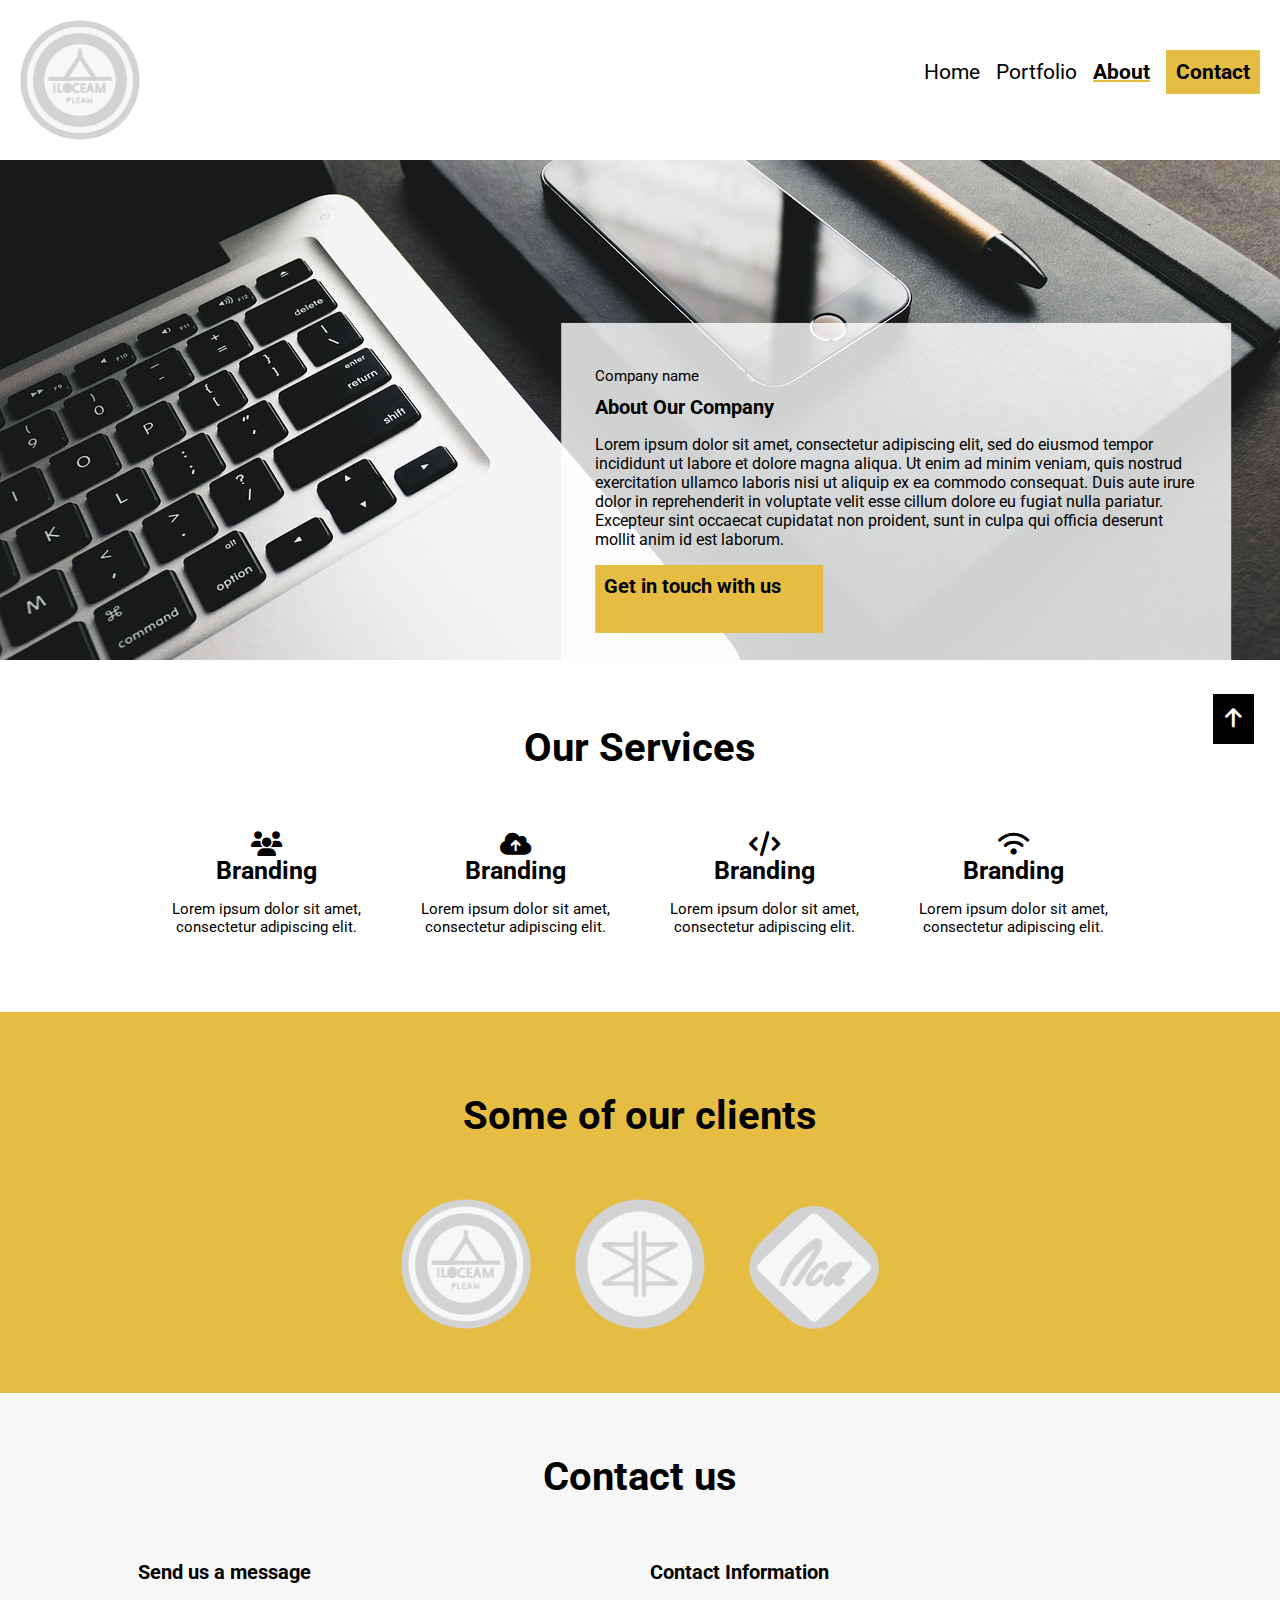
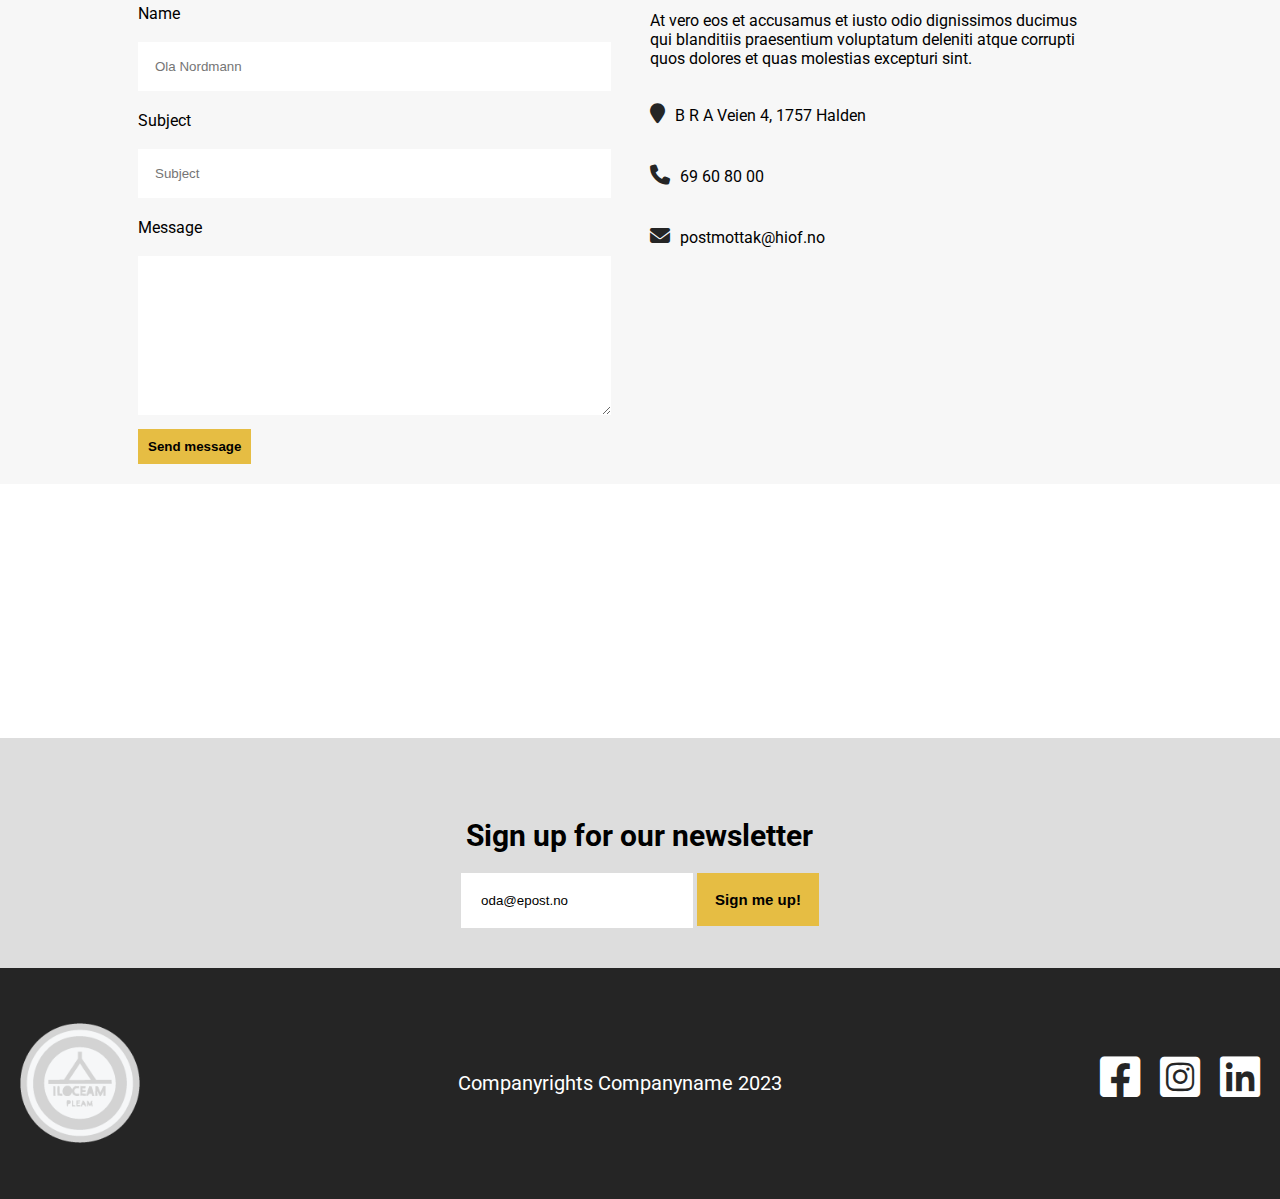
<file: about.html>
<!DOCTYPE html>
<html lang="en">
    <head>
        <meta charset="UTF-8">
        <meta name="viewport" content="width=device-width, initial-scale=1.0">
        <title>Lurer du på noe? Kontakt oss!</title>
        <!--Kode til metadata har jeg brukt min egen oblig4 som referanse for å huske hva vi har gått igjennom i forelesning-->
        <meta name="description" content="About-siden av min eksamensbesvarelse">
        <meta name="keywords" content="HTML, CSS, JavaScript"> <!--Denne linjen har jeg brukt GitHub CoPilot til, har med Javascript da jeg har brukt det for å få til "Scroll-to-top" funksjon-->
        <meta name="author" content="Oda Emilie V. Jakobsen">
        <link href="css/icons/css/fontawesome.css" rel="stylesheet">
        <link href="css/icons/css/brands.css" rel="stylesheet">
        <link href="css/icons/css/solid.css" rel="stylesheet">
        <link rel="stylesheet" href="css/style.css" type="text/css">
        <link rel="preconnect" href="https://fonts.gstatic.com" crossorigin>
        <link href="https://fonts.googleapis.com/css2?family=Roboto:wght@100;400;500&display=swap" rel="stylesheet">
                <!--Følgende kode er Opengraph metadata. I og med at jeg ikke har 
        publisert nettstedet, velger jeg å sette en # der URL-en til nettstedet skulle vært-->
        <meta property="ogtitle" content="Velkommen til min eksamensbesvarelse!">
        <meta property="og:description" content="Ønsker du å komme i kontakt med oss?">
        <meta property="og:image" content="https://placehold.co/600x400/EEE/31343C">
        <meta property="og:url" content="#">
        <meta property="og:type" content="'website', 'pictures', 'work'">
        <!--For å legge til favicon har jeg brukt https://www.w3schools.com/html/html_favicon.asp-->
        <link rel="icon" href="bilder/logo1.png" type="image/x-icon">
    </head>


    <body>
        <div id="grid-container">
            <header>
                <nav aria-label="Main navigation">
                    <span>
                        <a href="index.html" class="logo" title="Home">
                        <img src="bilder/logo1.png" alt="Company-logo"></a> <!--Innhold da dette bildet har en funksjon-->
                    </span>
                    <ul>
                        <li><a href="index.html" title="Home">Home</a></li>
                        <li><a href="products.html" title="Portfolio">Portfolio</a></li>
                        <li><a href="about.html" class="active" title="About">About</a></li>
                        <!--Koden for å linke til seksjon på annet HTML-dokument brukte jeg GitHub Copilot for å finne ut av-->
                        <li><a href="about.html#contact-skjema" class="contact-link" title="Contact">Contact</a></li>
                    </ul>
                </nav>
            </header>

        <main>
            <section> <!--Kilde til bildet: https://pixabay.com/no/photos/penn-notisbok-notisblokk-dagbok-4337524/-->
                    <img src="bilder/computer.jpg" alt="Bilde av laptop, mobil, headset og kaffekopp" id="bilde-about" title="Laptop, mobil, headset og kaffekopp"> <!--Pynt-->
                    <div id="overlay-box-about">
                        <h1 id="overlay-overskrift">Company name</h1>
                        <p id="overlay-about">About Our Company</p>
                        <p>Lorem ipsum dolor sit amet, consectetur adipiscing elit, 
                            sed do eiusmod tempor incididunt ut labore et dolore magna aliqua. 
                            Ut enim ad minim veniam, quis nostrud exercitation ullamco laboris nisi ut aliquip ex ea commodo 
                            consequat. Duis aute irure dolor in reprehenderit in voluptate velit esse cillum dolore eu fugiat nulla pariatur. 
                            Excepteur sint occaecat cupidatat non proident, sunt in culpa qui officia deserunt mollit anim id est laborum.
                        </p>
                    <a href="about.html#contact-skjema" id="contact-button">Get in touch with us</a>
                    </div>
            </section>

            <section class="index3">
                <article>
                    <h3>Our Services</h3>
                    <ul>
                    <li><a href="#"><i class="fa-solid fa-users" style="color: #000000;"></i>Branding</a>
                    <p>Lorem ipsum dolor sit amet, <br>consectetur adipiscing elit.</p></li>
                   <li><a href="#"><i class="fa-solid fa-cloud-arrow-up" style="color: #000000;"></i>Branding</a>
                    <p>Lorem ipsum dolor sit amet, <br>consectetur adipiscing elit.</p></li>
                    <li><a href="#"><i class="fa-solid fa-code" style="color: #000000;"></i>Branding</a>
                    <p>Lorem ipsum dolor sit amet, <br>consectetur adipiscing elit.</p></li>
                    <li><a href="#"><i class="fa-solid fa-wifi" style="color: #000000;"></i>Branding</a>
                    <p>Lorem ipsum dolor sit amet, <br>consectetur adipiscing elit.</p></li>
                </ul>
                </article>
            </section>

            <section id="clients">
                <article>
                    <h3>Some of our clients</h3>
                    <img src="bilder/logo1.png" alt="Logoikon 1" title="Client 1">
                    <img src="bilder/logo2.png" alt="Logoikon 2" title="Client 2">
                    <img src="bilder/logo3.png" alt="Logoikon 3" title="Client 3">
                </article>
            </section>
            <!--Følgende kode har jeg brukt GitHub CoPilot for å finne ut av-->
            <section id="contact-skjema">
                <h3>Contact us</h3>
                <div class="grid-container">
                <article id="skjema">
                <p>Send us a message</p>
                <form action="/submit_form" method="post">
                    <label for="name">Name</label><br>
                    <input type="text" id="subject" name="name" placeholder="Ola Nordmann"><br>
                    <label for="subject">Subject</label><br>
                    <input type="text" id="name" name="name" placeholder="Subject"><br>
                    <label for="message">Message</label><br>
                    <textarea id="message" name="message"></textarea><br>
                    <input type="submit" value="Send message" class="hover-black">
                </form>
                </article>

                <article id="contact-information">
                <h4>Contact Information</h4>
                <p>At vero eos et accusamus et iusto odio dignissimos ducimus <br>qui blanditiis praesentium 
                    voluptatum deleniti atque corrupti <br>quos dolores et quas molestias 
                    excepturi sint.</p>
                    <ul>
                        <li><i class="fa-solid fa-location-pin icon" style="color: #252525;"></i>B R A Veien 4, 1757 Halden</li>
                        <li><i class="fa-solid fa-phone icon" style="color: #252525;"></i>69 60 80 00</li>
                        <li><i class="fa-solid fa-envelope icon" style="color: #252525;"></i>postmottak@hiof.no</li>
                    </ul>
                    </article>
                </div>
            </section>

            <section> <!--Kode for å få frem kart er hentet fra: https://wcmshelp.ucsc.edu/advanced/embedding-google/google-maps.html-->
                <iframe src="https://www.google.com/maps/embed?pb=!1m18!1m12!1m3!1d2047.1884410541143!2d11.350233741435268!3d59.12924747462404!2m3!1f0!2f0!3f0!3m2!1i1024!2i768!4f13.1!3m3!1m2!1s0x464412f0d344246f%3A0x4e47f19c99b253b1!2zSMO4Z3Nrb2xlbiBpIMOYc3Rmb2xk!5e0!3m2!1sno!2sno!4v1700434352355!5m2!1sno!2sno" height="250" style="border:0;" allowfullscreen="" loading="lazy" referrerpolicy="no-referrer-when-downgrade" class="full-width-iframe"></iframe>
            </section>
        </main>


        
        <footer>
            <nav aria-label="Footer navigation">
                <!--Scroll to top funksjon er hentet fra https://www.w3schools.com/howto/howto_js_scroll_to_top.asp-->
                <button onClick="topFunction()" id="top" title="Go to top"><i class="fa-solid fa-arrow-up" style="color: #ffffff;"></i></button>
                    <article class="newsletter">
                        <h4>Sign up for our newsletter</h4>
                        <form>
                            <input type="email" placeholder="oda@epost.no" required>
                            <button type="submit" class="hover-black">Sign me up!</button>
                        </form>
                    </article>


                
                    <div class="footer-flex">
                    <span>
                         <a href="index.html" class="logo">
                            <img src="bilder/logo1.png" alt="Et logoikon"></a> <!--Innhold da dette bildet har en funksjon-->
                    </span>
                        <p>Companyrights Companyname 2023</p>
                    <ul>
                        <li><a href="https://www.facebook.com"><i class="fa-brands fa-square-facebook" style="color: #ffffff;"></i></a></li>
                        <li><a href="https://www.instagram.com"><i class="fa-brands fa-square-instagram" style="color: #ffffff;"></i></a></li>
                        <li><a href="https://www.LinkedIn.com"><i class="fa-brands fa-linkedin" style="color: #ffffff;"></i></a></li>
                    </ul>
                </div>
            </nav>
        </footer>
        </div>
        <!--Scroll to top funksjon er hentet fra https://www.w3schools.com/howto/howto_js_scroll_to_top.asp-->
        <script>
            function topFunction(){
                document.documentElement.scrollTop=0;
                }
        </script>     
    </body>


</html>
</file>
<file: css/style.css>
html{
    background-color: #fff;
}


body{
    font-family: Roboto, sans-serif;
    margin: 0;
}


#grid-container{
display: grid;
grid-template-areas: "header"
                    "main"
                    "footer";
grid-template-rows: auto 1fr auto;

}

header{
    grid-area: header;
}

main{
    display: grid;
    grid-template-rows: auto auto auto auto;
    grid-area: main;
}

footer{
    grid-area: footer;
    background-color:#252525;
}


.video{
    display:block;
}


/*Kode for å endre style på button er hentet fra tidligere arbeid, ref. oblig 3*/
.button1{
    display: inline-block;
    background-color: #e6bd43;
    border: none;
    padding: 20px;
    font-size: 20px;
    font-weight: bold;
    text-decoration: none;
    color: black;
    margin: 30px auto;
    width: 210px;
    height: 50px;
    max-width: 100%;
    text-decoration: none;
    color: black;
    display: inline-block;
}


header nav ul{
    gap: 1rem;
    list-style: none;
    display: block;
    text-align: center;
    padding-left: 0px;
}


nav span img{
    width: 80px;
    margin: auto;
    display: block;
    margin-top: 20px;
}

nav ul li{
    padding-bottom: 10px;
}

ul li a{
    text-decoration: none;
    color: black;
}

nav ul li .contact-link{
    background-color: #e6bd43;
    border: none;
    padding: 10px;
    font-weight: bold;
    text-decoration: none;
    color: black;
    display: inline-block;

}

/*a.active koden er hentet fra https://www.w3schools.com/css/css_link.asp*/
ul li a.active{
    text-decoration: underline;
    text-decoration-color:#e6bd43;
    font-weight: bold;
    text-decoration-thickness: 2px;

}

.bilde-index{
    width: 100%;
    height: 520px;
    object-fit: cover;
    opacity: 0.5;
}

.overlay-text{
    position: absolute;
    top: 0;
    left: 0;
    color: #000;
    width: 100%;
    height: auto;
    object-fit: cover;
    text-align: center;
}

.overlay-text h1{
    font-size: 40px;
}

.overlay-text p{
    font-size: 15px;
    padding-left: 35px;
    padding-right: 35px;
}
.header-index {
    position: relative;
}


.index1 p{
    text-align: center;
    padding-left: 35px;
    padding-right: 35px;
    margin-bottom: 100px;
}


.index1 h2{
    font-size: 30px;
    text-align: center;
    margin-top: 100px;
}


.index2{
    background-color:#e6bd43;
    padding: 40px;
}

.index2 img{
    width: 100%;
}


.index2 h2{
    font-size: 30px;
}


.index2 a{
    padding: 20px 20px;
    border: 3px solid #000;
    text-decoration: none;
    color: #000;
    display: inline-block;
    font-weight: bold;
}



.index3{
    display:flex;
    font-weight: bold;
    
}

.index3 a{
        display: flex;
        flex-direction: column;
        align-items: center;
        text-align: center;
        text-decoration: none;
        color: #000;
        font-size: 25px;
}


.index3 h3{
    text-align: center;
    margin-top: 60px;
    margin-bottom: 60px;
    font-size: 35px;
}

.index3 p{
    font-size: 15px;
    text-align: center;
    font-weight: normal;
    margin-left: 30px;
    margin-right: 30px;
    margin-bottom: 60px;
}

.index3 ul{
    justify-content: center;
}

.newsletter{
    background-color: #dddddd;
    padding: 40px;
    text-align: center;
}

/*Følgende kode har jeg brukt Github CoPilot for å komme frem til*/
input[type="email"]{
    width: 50%;
    border-style: none;
    padding: 10px;
    color: #000;
}

input[type="email"]::placeholder{
    color: #000;
}

button[type="submit"] {
    padding: 10px;
    border-style: none;
    background-color:#e6bd43;
}
/*-------------------*/

.logoseksjon{
    background-color:#252525;
    padding: 40px;
    display:flex;
    justify-content: center;
    align-items: center;
    flex-direction: column;
    padding-bottom: 0px;

}

.logoseksjon img{
    width: 80px;
}

/*Scroll-to-top funksjon er hentet fra www.w3schools.com, kilde er i HTML-kode og dokumentasjon*/
#top{
    position: fixed;
    bottom: 156px;
    right: 26px;
    z-index: auto;
    border: none;
    outline: none;
    background-color: #000;
    color: white;
    padding: 12px;
    font-size: 22px;
}

footer p{
    text-align: center;
    font-size: 15px;
    color: #FFF;
}


footer nav ul{
    list-style: none;
    font-size: 30px;
    margin: 0px;
    justify-content: space-around;
    display: flex;
    padding-left: 0px;
}




/*portfolio-siden*/

#bilde-port{
    width: 100%;
    height: 400px;
    object-fit: cover;
    opacity: 0.5;
}


#overlay-text-port h1{
    font-size: 40px;
    margin-top: 160px;
}

.port-buttons{
    padding: 10px;
    border: 2px solid #000;
    text-decoration: none;
    color: #000;
    margin: 8px;
    font-weight: bold;
    display:inline-block;
}

section ul{
    display:flex;
    flex-wrap: wrap;
    list-style:none;
    padding: 0px;
}

#port1 h2{
    text-align: center;
    margin-top: 60px;
    margin-bottom: 60px;
    font-size: 25px;
}

.portfolio-seksjon{
    padding: 32px;
}
.underline{
    border-bottom: 3px solid #e6bd43;
    padding-bottom: 10px;
    margin: 35px;
    font-size: 30px
}

section h3{
        font-size: 35px;
}

.portfolio-seksjon img{
    width: 100%;
}



/*About-siden*/

#bilde-about{
    width: 100%;
    height: 824px;
    object-fit: cover;
    position: relative;
}

#overlay-box{
    background-color: rgba(255, 255, 255, 0.8);
    color:#000;
    padding: 34px;
    width: 47%;
    position: absolute;
    top: 80%;
    left: 50%;
    transform: translate(-50%, -50%);
    display: flex;
    flex-direction: column;
    justify-content: center;

}

#overlay-overskrift{
    font-size: 15px;
    font-weight: normal;
    text-align: left;
}

#overlay-about{
    font-size: 20px;
    font-weight: bold;
    margin-bottom: 0px;
    margin-top: 0px;
}


#contact-button{
    background-color: #e6bd43;
    padding: 9px;
    font-size: 20px;
    font-weight: bold;
    text-decoration: none;
    color: black;
    width: 210px;
    height: 50px;
    max-width: 100%;
}

#clients{
    background-color:#e6bd43;
    text-align: center;
}


#clients img{
    margin: 20px;
    width: 130px;
}


#skjema h3{
    text-align: center;
}

#skjema p{
    font-size: 20px;
    font-weight: bold;
}
form label {
    display: block;
    margin-top: 20px;
}

form input[type="text"], form textarea {
    width: 90%;
    border-style: none;
    padding: 17px;
    color: #000;
}

form input[type="submit"] {
    padding: 10px;
    border-style: none;
    background-color:#e6bd43;
    font-weight: bold;
    margin-top: 10px;
}

form textarea{
    height: 125px;
}

#contact-information h4{
    font-size: 20px;
    margin-top: 60px;
}
#contact-information h3{
    margin-bottom: 13px;
    margin-top: 0px;
}

#contact-information ul{
    flex-direction: column;
}

#contac-information ul li{
    margin-bottom: 10px;
}

.video{
    display: none;
}

.full-width-iframe{
    width: 100%;
}

#contact-information ul li{
    margin-top: 20px;
} 

.icon{
    margin-right: 10px;
    font-size: 20px;
}

#overlay-box-about{
    background-color: rgba(255, 255, 255, 0.8);
    color:#000;
    padding: 34px;
    width: 47%;
    position: absolute;
    top: 78%;
    left: 50%;
    transform: translate(-50%, -50%);
    display: flex;
    flex-direction: column;
    justify-content: center;

}

#contact-skjema{
    background-color: #f7f7f7;
    padding: 20px;
}

#contact-skjema h3{
    text-align: center;
}


@media screen and (min-width: 600px) {

    /*Grid for desktop, 3 kolonner, har sett på oblig3-oppgaven min for å huske hvordan det skal skrives*/
#grid-container{
    grid-template-columns: 1fr 1fr 1fr;
    grid-template-areas: "header header header"
                            "main main main"
                            "footer footer footer";
    }


.video{
    display: block;
    width: 100%;
    height: 415px;
    object-fit: cover;
    opacity: 0.5;
    position: relative;
}


.overlay-text{
    position: absolute;
    top: 50%;
    left: 50%;
    transform: translate(-50%, -50%);
}


.bilde-index{
    display: none;
}

/*Hover-effekt kode har jeg funnet på https://www.w3schools.com/css/css3_buttons.asp*/
.hover-black:hover{
    background-color: #252525;
    color: #e6bd43;
}

.hover-yellow:hover{
    background-color:#e6bd43;
    color:#252525;
}

header nav ul{
    display: flex;
    padding-left: 30px;
    align-items: baseline;
    float: right;
    margin-top: 50px;
    margin-right: 20px;
    font-size: 21px;
}

nav span img{
    float: left;
    margin-bottom: 20px;
    margin-left: 20px;
    width: 120px;
    
}


.contact-link:hover{
    background-color: #252525;
    color: #e6bd43;
    
}


.index2{
    display: flex;
}

.index2 h2{
    margin-top: 100px;
    font-size: 40px;
}


.index2 img{
    width: auto;
    margin: 49px;
    display:flex;
    margin-left: 80px;
}

.portfolio-seksjon{
    display: flex;
    padding: 32px;
    flex-wrap: wrap;
}

.index3{
    flex-direction: row;
    justify-content: center;
}


img .portfolio-seksjon{
    width: 692px;
}
/*Følgende kode er hentet fra https://developer.mozilla.org/en-US/docs/Web/CSS/flex-grow (Gjelder 
flex-grow-delen)
For å få artikkelkortene til å øke i størrelse når jeg hovrer over har jeg brukt: 
https://nestedsoftware.com/2019/11/05/card-with-expand-on-hover-effect-2ccm.200941.html*/ 
.portfolio-seksjon article{
    flex-grow: 1;
    margin: 10px;
    max-width: 692px;
    transition: transform 0.90s ease-in-out;
}

.portfolio-seksjon article:hover{
    transform: scale(1.05);
}
.index3 article ul{
    display: flex;
    flex-direction: row;

}

.footer-flex{
    display: flex;
    justify-content: space-between;
    align-items: center;
    height: 231px;
}

footer nav ul li{
    margin-right: 20px;
}

footer p{
    font-size: 20px;
}

footer nav ul{
    font-size: 46px;
}

/*Følgende kode har jeg brukt Github CoPilot for å komme frem til*/
input[type="email"]{
    width: 16%;
    border-style: none;
    padding: 20px;
    color: #000;
}

button[type="submit"] {
    padding: 18px;
    font-weight: bold;
    font-size: 15px;

}

.newsletter h4{
    font-size: 30px;
    margin-bottom: 20px;
}

#bilde-about{
    height: 500px;
}

#overlay-box-about{
    top: 55%;
    left: 70%;
}

#contact-information h4{
    margin-top: 20px;
}


#skjema{
    padding-left: 118px;
    width: 45%;
    margin: 0px;
}

#contact-information ul li{
    margin-bottom: 20px;
}


/*Følgende kode har jeg brukt Github CoPilot for å komme frem til*/
.grid-container{
    display: grid;
    grid-template-columns: 1fr 1fr;
    gap: 20px;
}

#skjema, #contact-information{
    width: 80%;
}
/*-------------------*/

#contact-skjema h3{
    font-size: 40px;
}

#design-bilde{
    width: 665px;
}

#contact-button:hover{
    background-color:#252525;
    color:#e6bd43;
}

#clients{
    padding: 40px;
}

#clients h3{
    font-size: 40px;
}

.index3 h3{
    font-size: 40px;
}

.underline{
    font-size: 40px;
}
body{
    max-width: 1600px;
}

.index1 h2{
    font-size: 40px;
}



.overlay-text h1{
    font-size: 60px;
}
}
</file>
<file: css/icons/css/brands.css>
/*!
 * Font Awesome Free 6.4.2 by @fontawesome - https://fontawesome.com
 * License - https://fontawesome.com/license/free (Icons: CC BY 4.0, Fonts: SIL OFL 1.1, Code: MIT License)
 * Copyright 2023 Fonticons, Inc.
 */
:root, :host {
  --fa-style-family-brands: 'Font Awesome 6 Brands';
  --fa-font-brands: normal 400 1em/1 'Font Awesome 6 Brands'; }

@font-face {
  font-family: 'Font Awesome 6 Brands';
  font-style: normal;
  font-weight: 400;
  font-display: block;
  src: url("../webfonts/fa-brands-400.woff2") format("woff2"), url("../webfonts/fa-brands-400.ttf") format("truetype"); }

.fab,
.fa-brands {
  font-weight: 400; }

.fa-monero:before {
  content: "\f3d0"; }

.fa-hooli:before {
  content: "\f427"; }

.fa-yelp:before {
  content: "\f1e9"; }

.fa-cc-visa:before {
  content: "\f1f0"; }

.fa-lastfm:before {
  content: "\f202"; }

.fa-shopware:before {
  content: "\f5b5"; }

.fa-creative-commons-nc:before {
  content: "\f4e8"; }

.fa-aws:before {
  content: "\f375"; }

.fa-redhat:before {
  content: "\f7bc"; }

.fa-yoast:before {
  content: "\f2b1"; }

.fa-cloudflare:before {
  content: "\e07d"; }

.fa-ups:before {
  content: "\f7e0"; }

.fa-wpexplorer:before {
  content: "\f2de"; }

.fa-dyalog:before {
  content: "\f399"; }

.fa-bity:before {
  content: "\f37a"; }

.fa-stackpath:before {
  content: "\f842"; }

.fa-buysellads:before {
  content: "\f20d"; }

.fa-first-order:before {
  content: "\f2b0"; }

.fa-modx:before {
  content: "\f285"; }

.fa-guilded:before {
  content: "\e07e"; }

.fa-vnv:before {
  content: "\f40b"; }

.fa-square-js:before {
  content: "\f3b9"; }

.fa-js-square:before {
  content: "\f3b9"; }

.fa-microsoft:before {
  content: "\f3ca"; }

.fa-qq:before {
  content: "\f1d6"; }

.fa-orcid:before {
  content: "\f8d2"; }

.fa-java:before {
  content: "\f4e4"; }

.fa-invision:before {
  content: "\f7b0"; }

.fa-creative-commons-pd-alt:before {
  content: "\f4ed"; }

.fa-centercode:before {
  content: "\f380"; }

.fa-glide-g:before {
  content: "\f2a6"; }

.fa-drupal:before {
  content: "\f1a9"; }

.fa-hire-a-helper:before {
  content: "\f3b0"; }

.fa-creative-commons-by:before {
  content: "\f4e7"; }

.fa-unity:before {
  content: "\e049"; }

.fa-whmcs:before {
  content: "\f40d"; }

.fa-rocketchat:before {
  content: "\f3e8"; }

.fa-vk:before {
  content: "\f189"; }

.fa-untappd:before {
  content: "\f405"; }

.fa-mailchimp:before {
  content: "\f59e"; }

.fa-css3-alt:before {
  content: "\f38b"; }

.fa-square-reddit:before {
  content: "\f1a2"; }

.fa-reddit-square:before {
  content: "\f1a2"; }

.fa-vimeo-v:before {
  content: "\f27d"; }

.fa-contao:before {
  content: "\f26d"; }

.fa-square-font-awesome:before {
  content: "\e5ad"; }

.fa-deskpro:before {
  content: "\f38f"; }

.fa-sistrix:before {
  content: "\f3ee"; }

.fa-square-instagram:before {
  content: "\e055"; }

.fa-instagram-square:before {
  content: "\e055"; }

.fa-battle-net:before {
  content: "\f835"; }

.fa-the-red-yeti:before {
  content: "\f69d"; }

.fa-square-hacker-news:before {
  content: "\f3af"; }

.fa-hacker-news-square:before {
  content: "\f3af"; }

.fa-edge:before {
  content: "\f282"; }

.fa-threads:before {
  content: "\e618"; }

.fa-napster:before {
  content: "\f3d2"; }

.fa-square-snapchat:before {
  content: "\f2ad"; }

.fa-snapchat-square:before {
  content: "\f2ad"; }

.fa-google-plus-g:before {
  content: "\f0d5"; }

.fa-artstation:before {
  content: "\f77a"; }

.fa-markdown:before {
  content: "\f60f"; }

.fa-sourcetree:before {
  content: "\f7d3"; }

.fa-google-plus:before {
  content: "\f2b3"; }

.fa-diaspora:before {
  content: "\f791"; }

.fa-foursquare:before {
  content: "\f180"; }

.fa-stack-overflow:before {
  content: "\f16c"; }

.fa-github-alt:before {
  content: "\f113"; }

.fa-phoenix-squadron:before {
  content: "\f511"; }

.fa-pagelines:before {
  content: "\f18c"; }

.fa-algolia:before {
  content: "\f36c"; }

.fa-red-river:before {
  content: "\f3e3"; }

.fa-creative-commons-sa:before {
  content: "\f4ef"; }

.fa-safari:before {
  content: "\f267"; }

.fa-google:before {
  content: "\f1a0"; }

.fa-square-font-awesome-stroke:before {
  content: "\f35c"; }

.fa-font-awesome-alt:before {
  content: "\f35c"; }

.fa-atlassian:before {
  content: "\f77b"; }

.fa-linkedin-in:before {
  content: "\f0e1"; }

.fa-digital-ocean:before {
  content: "\f391"; }

.fa-nimblr:before {
  content: "\f5a8"; }

.fa-chromecast:before {
  content: "\f838"; }

.fa-evernote:before {
  content: "\f839"; }

.fa-hacker-news:before {
  content: "\f1d4"; }

.fa-creative-commons-sampling:before {
  content: "\f4f0"; }

.fa-adversal:before {
  content: "\f36a"; }

.fa-creative-commons:before {
  content: "\f25e"; }

.fa-watchman-monitoring:before {
  content: "\e087"; }

.fa-fonticons:before {
  content: "\f280"; }

.fa-weixin:before {
  content: "\f1d7"; }

.fa-shirtsinbulk:before {
  content: "\f214"; }

.fa-codepen:before {
  content: "\f1cb"; }

.fa-git-alt:before {
  content: "\f841"; }

.fa-lyft:before {
  content: "\f3c3"; }

.fa-rev:before {
  content: "\f5b2"; }

.fa-windows:before {
  content: "\f17a"; }

.fa-wizards-of-the-coast:before {
  content: "\f730"; }

.fa-square-viadeo:before {
  content: "\f2aa"; }

.fa-viadeo-square:before {
  content: "\f2aa"; }

.fa-meetup:before {
  content: "\f2e0"; }

.fa-centos:before {
  content: "\f789"; }

.fa-adn:before {
  content: "\f170"; }

.fa-cloudsmith:before {
  content: "\f384"; }

.fa-pied-piper-alt:before {
  content: "\f1a8"; }

.fa-square-dribbble:before {
  content: "\f397"; }

.fa-dribbble-square:before {
  content: "\f397"; }

.fa-codiepie:before {
  content: "\f284"; }

.fa-node:before {
  content: "\f419"; }

.fa-mix:before {
  content: "\f3cb"; }

.fa-steam:before {
  content: "\f1b6"; }

.fa-cc-apple-pay:before {
  content: "\f416"; }

.fa-scribd:before {
  content: "\f28a"; }

.fa-debian:before {
  content: "\e60b"; }

.fa-openid:before {
  content: "\f19b"; }

.fa-instalod:before {
  content: "\e081"; }

.fa-expeditedssl:before {
  content: "\f23e"; }

.fa-sellcast:before {
  content: "\f2da"; }

.fa-square-twitter:before {
  content: "\f081"; }

.fa-twitter-square:before {
  content: "\f081"; }

.fa-r-project:before {
  content: "\f4f7"; }

.fa-delicious:before {
  content: "\f1a5"; }

.fa-freebsd:before {
  content: "\f3a4"; }

.fa-vuejs:before {
  content: "\f41f"; }

.fa-accusoft:before {
  content: "\f369"; }

.fa-ioxhost:before {
  content: "\f208"; }

.fa-fonticons-fi:before {
  content: "\f3a2"; }

.fa-app-store:before {
  content: "\f36f"; }

.fa-cc-mastercard:before {
  content: "\f1f1"; }

.fa-itunes-note:before {
  content: "\f3b5"; }

.fa-golang:before {
  content: "\e40f"; }

.fa-kickstarter:before {
  content: "\f3bb"; }

.fa-grav:before {
  content: "\f2d6"; }

.fa-weibo:before {
  content: "\f18a"; }

.fa-uncharted:before {
  content: "\e084"; }

.fa-firstdraft:before {
  content: "\f3a1"; }

.fa-square-youtube:before {
  content: "\f431"; }

.fa-youtube-square:before {
  content: "\f431"; }

.fa-wikipedia-w:before {
  content: "\f266"; }

.fa-wpressr:before {
  content: "\f3e4"; }

.fa-rendact:before {
  content: "\f3e4"; }

.fa-angellist:before {
  content: "\f209"; }

.fa-galactic-republic:before {
  content: "\f50c"; }

.fa-nfc-directional:before {
  content: "\e530"; }

.fa-skype:before {
  content: "\f17e"; }

.fa-joget:before {
  content: "\f3b7"; }

.fa-fedora:before {
  content: "\f798"; }

.fa-stripe-s:before {
  content: "\f42a"; }

.fa-meta:before {
  content: "\e49b"; }

.fa-laravel:before {
  content: "\f3bd"; }

.fa-hotjar:before {
  content: "\f3b1"; }

.fa-bluetooth-b:before {
  content: "\f294"; }

.fa-sticker-mule:before {
  content: "\f3f7"; }

.fa-creative-commons-zero:before {
  content: "\f4f3"; }

.fa-hips:before {
  content: "\f452"; }

.fa-behance:before {
  content: "\f1b4"; }

.fa-reddit:before {
  content: "\f1a1"; }

.fa-discord:before {
  content: "\f392"; }

.fa-chrome:before {
  content: "\f268"; }

.fa-app-store-ios:before {
  content: "\f370"; }

.fa-cc-discover:before {
  content: "\f1f2"; }

.fa-wpbeginner:before {
  content: "\f297"; }

.fa-confluence:before {
  content: "\f78d"; }

.fa-mdb:before {
  content: "\f8ca"; }

.fa-dochub:before {
  content: "\f394"; }

.fa-accessible-icon:before {
  content: "\f368"; }

.fa-ebay:before {
  content: "\f4f4"; }

.fa-amazon:before {
  content: "\f270"; }

.fa-unsplash:before {
  content: "\e07c"; }

.fa-yarn:before {
  content: "\f7e3"; }

.fa-square-steam:before {
  content: "\f1b7"; }

.fa-steam-square:before {
  content: "\f1b7"; }

.fa-500px:before {
  content: "\f26e"; }

.fa-square-vimeo:before {
  content: "\f194"; }

.fa-vimeo-square:before {
  content: "\f194"; }

.fa-asymmetrik:before {
  content: "\f372"; }

.fa-font-awesome:before {
  content: "\f2b4"; }

.fa-font-awesome-flag:before {
  content: "\f2b4"; }

.fa-font-awesome-logo-full:before {
  content: "\f2b4"; }

.fa-gratipay:before {
  content: "\f184"; }

.fa-apple:before {
  content: "\f179"; }

.fa-hive:before {
  content: "\e07f"; }

.fa-gitkraken:before {
  content: "\f3a6"; }

.fa-keybase:before {
  content: "\f4f5"; }

.fa-apple-pay:before {
  content: "\f415"; }

.fa-padlet:before {
  content: "\e4a0"; }

.fa-amazon-pay:before {
  content: "\f42c"; }

.fa-square-github:before {
  content: "\f092"; }

.fa-github-square:before {
  content: "\f092"; }

.fa-stumbleupon:before {
  content: "\f1a4"; }

.fa-fedex:before {
  content: "\f797"; }

.fa-phoenix-framework:before {
  content: "\f3dc"; }

.fa-shopify:before {
  content: "\e057"; }

.fa-neos:before {
  content: "\f612"; }

.fa-square-threads:before {
  content: "\e619"; }

.fa-hackerrank:before {
  content: "\f5f7"; }

.fa-researchgate:before {
  content: "\f4f8"; }

.fa-swift:before {
  content: "\f8e1"; }

.fa-angular:before {
  content: "\f420"; }

.fa-speakap:before {
  content: "\f3f3"; }

.fa-angrycreative:before {
  content: "\f36e"; }

.fa-y-combinator:before {
  content: "\f23b"; }

.fa-empire:before {
  content: "\f1d1"; }

.fa-envira:before {
  content: "\f299"; }

.fa-square-gitlab:before {
  content: "\e5ae"; }

.fa-gitlab-square:before {
  content: "\e5ae"; }

.fa-studiovinari:before {
  content: "\f3f8"; }

.fa-pied-piper:before {
  content: "\f2ae"; }

.fa-wordpress:before {
  content: "\f19a"; }

.fa-product-hunt:before {
  content: "\f288"; }

.fa-firefox:before {
  content: "\f269"; }

.fa-linode:before {
  content: "\f2b8"; }

.fa-goodreads:before {
  content: "\f3a8"; }

.fa-square-odnoklassniki:before {
  content: "\f264"; }

.fa-odnoklassniki-square:before {
  content: "\f264"; }

.fa-jsfiddle:before {
  content: "\f1cc"; }

.fa-sith:before {
  content: "\f512"; }

.fa-themeisle:before {
  content: "\f2b2"; }

.fa-page4:before {
  content: "\f3d7"; }

.fa-hashnode:before {
  content: "\e499"; }

.fa-react:before {
  content: "\f41b"; }

.fa-cc-paypal:before {
  content: "\f1f4"; }

.fa-squarespace:before {
  content: "\f5be"; }

.fa-cc-stripe:before {
  content: "\f1f5"; }

.fa-creative-commons-share:before {
  content: "\f4f2"; }

.fa-bitcoin:before {
  content: "\f379"; }

.fa-keycdn:before {
  content: "\f3ba"; }

.fa-opera:before {
  content: "\f26a"; }

.fa-itch-io:before {
  content: "\f83a"; }

.fa-umbraco:before {
  content: "\f8e8"; }

.fa-galactic-senate:before {
  content: "\f50d"; }

.fa-ubuntu:before {
  content: "\f7df"; }

.fa-draft2digital:before {
  content: "\f396"; }

.fa-stripe:before {
  content: "\f429"; }

.fa-houzz:before {
  content: "\f27c"; }

.fa-gg:before {
  content: "\f260"; }

.fa-dhl:before {
  content: "\f790"; }

.fa-square-pinterest:before {
  content: "\f0d3"; }

.fa-pinterest-square:before {
  content: "\f0d3"; }

.fa-xing:before {
  content: "\f168"; }

.fa-blackberry:before {
  content: "\f37b"; }

.fa-creative-commons-pd:before {
  content: "\f4ec"; }

.fa-playstation:before {
  content: "\f3df"; }

.fa-quinscape:before {
  content: "\f459"; }

.fa-less:before {
  content: "\f41d"; }

.fa-blogger-b:before {
  content: "\f37d"; }

.fa-opencart:before {
  content: "\f23d"; }

.fa-vine:before {
  content: "\f1ca"; }

.fa-paypal:before {
  content: "\f1ed"; }

.fa-gitlab:before {
  content: "\f296"; }

.fa-typo3:before {
  content: "\f42b"; }

.fa-reddit-alien:before {
  content: "\f281"; }

.fa-yahoo:before {
  content: "\f19e"; }

.fa-dailymotion:before {
  content: "\e052"; }

.fa-affiliatetheme:before {
  content: "\f36b"; }

.fa-pied-piper-pp:before {
  content: "\f1a7"; }

.fa-bootstrap:before {
  content: "\f836"; }

.fa-odnoklassniki:before {
  content: "\f263"; }

.fa-nfc-symbol:before {
  content: "\e531"; }

.fa-ethereum:before {
  content: "\f42e"; }

.fa-speaker-deck:before {
  content: "\f83c"; }

.fa-creative-commons-nc-eu:before {
  content: "\f4e9"; }

.fa-patreon:before {
  content: "\f3d9"; }

.fa-avianex:before {
  content: "\f374"; }

.fa-ello:before {
  content: "\f5f1"; }

.fa-gofore:before {
  content: "\f3a7"; }

.fa-bimobject:before {
  content: "\f378"; }

.fa-facebook-f:before {
  content: "\f39e"; }

.fa-square-google-plus:before {
  content: "\f0d4"; }

.fa-google-plus-square:before {
  content: "\f0d4"; }

.fa-mandalorian:before {
  content: "\f50f"; }

.fa-first-order-alt:before {
  content: "\f50a"; }

.fa-osi:before {
  content: "\f41a"; }

.fa-google-wallet:before {
  content: "\f1ee"; }

.fa-d-and-d-beyond:before {
  content: "\f6ca"; }

.fa-periscope:before {
  content: "\f3da"; }

.fa-fulcrum:before {
  content: "\f50b"; }

.fa-cloudscale:before {
  content: "\f383"; }

.fa-forumbee:before {
  content: "\f211"; }

.fa-mizuni:before {
  content: "\f3cc"; }

.fa-schlix:before {
  content: "\f3ea"; }

.fa-square-xing:before {
  content: "\f169"; }

.fa-xing-square:before {
  content: "\f169"; }

.fa-bandcamp:before {
  content: "\f2d5"; }

.fa-wpforms:before {
  content: "\f298"; }

.fa-cloudversify:before {
  content: "\f385"; }

.fa-usps:before {
  content: "\f7e1"; }

.fa-megaport:before {
  content: "\f5a3"; }

.fa-magento:before {
  content: "\f3c4"; }

.fa-spotify:before {
  content: "\f1bc"; }

.fa-optin-monster:before {
  content: "\f23c"; }

.fa-fly:before {
  content: "\f417"; }

.fa-aviato:before {
  content: "\f421"; }

.fa-itunes:before {
  content: "\f3b4"; }

.fa-cuttlefish:before {
  content: "\f38c"; }

.fa-blogger:before {
  content: "\f37c"; }

.fa-flickr:before {
  content: "\f16e"; }

.fa-viber:before {
  content: "\f409"; }

.fa-soundcloud:before {
  content: "\f1be"; }

.fa-digg:before {
  content: "\f1a6"; }

.fa-tencent-weibo:before {
  content: "\f1d5"; }

.fa-symfony:before {
  content: "\f83d"; }

.fa-maxcdn:before {
  content: "\f136"; }

.fa-etsy:before {
  content: "\f2d7"; }

.fa-facebook-messenger:before {
  content: "\f39f"; }

.fa-audible:before {
  content: "\f373"; }

.fa-think-peaks:before {
  content: "\f731"; }

.fa-bilibili:before {
  content: "\e3d9"; }

.fa-erlang:before {
  content: "\f39d"; }

.fa-x-twitter:before {
  content: "\e61b"; }

.fa-cotton-bureau:before {
  content: "\f89e"; }

.fa-dashcube:before {
  content: "\f210"; }

.fa-42-group:before {
  content: "\e080"; }

.fa-innosoft:before {
  content: "\e080"; }

.fa-stack-exchange:before {
  content: "\f18d"; }

.fa-elementor:before {
  content: "\f430"; }

.fa-square-pied-piper:before {
  content: "\e01e"; }

.fa-pied-piper-square:before {
  content: "\e01e"; }

.fa-creative-commons-nd:before {
  content: "\f4eb"; }

.fa-palfed:before {
  content: "\f3d8"; }

.fa-superpowers:before {
  content: "\f2dd"; }

.fa-resolving:before {
  content: "\f3e7"; }

.fa-xbox:before {
  content: "\f412"; }

.fa-searchengin:before {
  content: "\f3eb"; }

.fa-tiktok:before {
  content: "\e07b"; }

.fa-square-facebook:before {
  content: "\f082"; }

.fa-facebook-square:before {
  content: "\f082"; }

.fa-renren:before {
  content: "\f18b"; }

.fa-linux:before {
  content: "\f17c"; }

.fa-glide:before {
  content: "\f2a5"; }

.fa-linkedin:before {
  content: "\f08c"; }

.fa-hubspot:before {
  content: "\f3b2"; }

.fa-deploydog:before {
  content: "\f38e"; }

.fa-twitch:before {
  content: "\f1e8"; }

.fa-ravelry:before {
  content: "\f2d9"; }

.fa-mixer:before {
  content: "\e056"; }

.fa-square-lastfm:before {
  content: "\f203"; }

.fa-lastfm-square:before {
  content: "\f203"; }

.fa-vimeo:before {
  content: "\f40a"; }

.fa-mendeley:before {
  content: "\f7b3"; }

.fa-uniregistry:before {
  content: "\f404"; }

.fa-figma:before {
  content: "\f799"; }

.fa-creative-commons-remix:before {
  content: "\f4ee"; }

.fa-cc-amazon-pay:before {
  content: "\f42d"; }

.fa-dropbox:before {
  content: "\f16b"; }

.fa-instagram:before {
  content: "\f16d"; }

.fa-cmplid:before {
  content: "\e360"; }

.fa-facebook:before {
  content: "\f09a"; }

.fa-gripfire:before {
  content: "\f3ac"; }

.fa-jedi-order:before {
  content: "\f50e"; }

.fa-uikit:before {
  content: "\f403"; }

.fa-fort-awesome-alt:before {
  content: "\f3a3"; }

.fa-phabricator:before {
  content: "\f3db"; }

.fa-ussunnah:before {
  content: "\f407"; }

.fa-earlybirds:before {
  content: "\f39a"; }

.fa-trade-federation:before {
  content: "\f513"; }

.fa-autoprefixer:before {
  content: "\f41c"; }

.fa-whatsapp:before {
  content: "\f232"; }

.fa-slideshare:before {
  content: "\f1e7"; }

.fa-google-play:before {
  content: "\f3ab"; }

.fa-viadeo:before {
  content: "\f2a9"; }

.fa-line:before {
  content: "\f3c0"; }

.fa-google-drive:before {
  content: "\f3aa"; }

.fa-servicestack:before {
  content: "\f3ec"; }

.fa-simplybuilt:before {
  content: "\f215"; }

.fa-bitbucket:before {
  content: "\f171"; }

.fa-imdb:before {
  content: "\f2d8"; }

.fa-deezer:before {
  content: "\e077"; }

.fa-raspberry-pi:before {
  content: "\f7bb"; }

.fa-jira:before {
  content: "\f7b1"; }

.fa-docker:before {
  content: "\f395"; }

.fa-screenpal:before {
  content: "\e570"; }

.fa-bluetooth:before {
  content: "\f293"; }

.fa-gitter:before {
  content: "\f426"; }

.fa-d-and-d:before {
  content: "\f38d"; }

.fa-microblog:before {
  content: "\e01a"; }

.fa-cc-diners-club:before {
  content: "\f24c"; }

.fa-gg-circle:before {
  content: "\f261"; }

.fa-pied-piper-hat:before {
  content: "\f4e5"; }

.fa-kickstarter-k:before {
  content: "\f3bc"; }

.fa-yandex:before {
  content: "\f413"; }

.fa-readme:before {
  content: "\f4d5"; }

.fa-html5:before {
  content: "\f13b"; }

.fa-sellsy:before {
  content: "\f213"; }

.fa-sass:before {
  content: "\f41e"; }

.fa-wirsindhandwerk:before {
  content: "\e2d0"; }

.fa-wsh:before {
  content: "\e2d0"; }

.fa-buromobelexperte:before {
  content: "\f37f"; }

.fa-salesforce:before {
  content: "\f83b"; }

.fa-octopus-deploy:before {
  content: "\e082"; }

.fa-medapps:before {
  content: "\f3c6"; }

.fa-ns8:before {
  content: "\f3d5"; }

.fa-pinterest-p:before {
  content: "\f231"; }

.fa-apper:before {
  content: "\f371"; }

.fa-fort-awesome:before {
  content: "\f286"; }

.fa-waze:before {
  content: "\f83f"; }

.fa-cc-jcb:before {
  content: "\f24b"; }

.fa-snapchat:before {
  content: "\f2ab"; }

.fa-snapchat-ghost:before {
  content: "\f2ab"; }

.fa-fantasy-flight-games:before {
  content: "\f6dc"; }

.fa-rust:before {
  content: "\e07a"; }

.fa-wix:before {
  content: "\f5cf"; }

.fa-square-behance:before {
  content: "\f1b5"; }

.fa-behance-square:before {
  content: "\f1b5"; }

.fa-supple:before {
  content: "\f3f9"; }

.fa-rebel:before {
  content: "\f1d0"; }

.fa-css3:before {
  content: "\f13c"; }

.fa-staylinked:before {
  content: "\f3f5"; }

.fa-kaggle:before {
  content: "\f5fa"; }

.fa-space-awesome:before {
  content: "\e5ac"; }

.fa-deviantart:before {
  content: "\f1bd"; }

.fa-cpanel:before {
  content: "\f388"; }

.fa-goodreads-g:before {
  content: "\f3a9"; }

.fa-square-git:before {
  content: "\f1d2"; }

.fa-git-square:before {
  content: "\f1d2"; }

.fa-square-tumblr:before {
  content: "\f174"; }

.fa-tumblr-square:before {
  content: "\f174"; }

.fa-trello:before {
  content: "\f181"; }

.fa-creative-commons-nc-jp:before {
  content: "\f4ea"; }

.fa-get-pocket:before {
  content: "\f265"; }

.fa-perbyte:before {
  content: "\e083"; }

.fa-grunt:before {
  content: "\f3ad"; }

.fa-weebly:before {
  content: "\f5cc"; }

.fa-connectdevelop:before {
  content: "\f20e"; }

.fa-leanpub:before {
  content: "\f212"; }

.fa-black-tie:before {
  content: "\f27e"; }

.fa-themeco:before {
  content: "\f5c6"; }

.fa-python:before {
  content: "\f3e2"; }

.fa-android:before {
  content: "\f17b"; }

.fa-bots:before {
  content: "\e340"; }

.fa-free-code-camp:before {
  content: "\f2c5"; }

.fa-hornbill:before {
  content: "\f592"; }

.fa-js:before {
  content: "\f3b8"; }

.fa-ideal:before {
  content: "\e013"; }

.fa-git:before {
  content: "\f1d3"; }

.fa-dev:before {
  content: "\f6cc"; }

.fa-sketch:before {
  content: "\f7c6"; }

.fa-yandex-international:before {
  content: "\f414"; }

.fa-cc-amex:before {
  content: "\f1f3"; }

.fa-uber:before {
  content: "\f402"; }

.fa-github:before {
  content: "\f09b"; }

.fa-php:before {
  content: "\f457"; }

.fa-alipay:before {
  content: "\f642"; }

.fa-youtube:before {
  content: "\f167"; }

.fa-skyatlas:before {
  content: "\f216"; }

.fa-firefox-browser:before {
  content: "\e007"; }

.fa-replyd:before {
  content: "\f3e6"; }

.fa-suse:before {
  content: "\f7d6"; }

.fa-jenkins:before {
  content: "\f3b6"; }

.fa-twitter:before {
  content: "\f099"; }

.fa-rockrms:before {
  content: "\f3e9"; }

.fa-pinterest:before {
  content: "\f0d2"; }

.fa-buffer:before {
  content: "\f837"; }

.fa-npm:before {
  content: "\f3d4"; }

.fa-yammer:before {
  content: "\f840"; }

.fa-btc:before {
  content: "\f15a"; }

.fa-dribbble:before {
  content: "\f17d"; }

.fa-stumbleupon-circle:before {
  content: "\f1a3"; }

.fa-internet-explorer:before {
  content: "\f26b"; }

.fa-stubber:before {
  content: "\e5c7"; }

.fa-telegram:before {
  content: "\f2c6"; }

.fa-telegram-plane:before {
  content: "\f2c6"; }

.fa-old-republic:before {
  content: "\f510"; }

.fa-odysee:before {
  content: "\e5c6"; }

.fa-square-whatsapp:before {
  content: "\f40c"; }

.fa-whatsapp-square:before {
  content: "\f40c"; }

.fa-node-js:before {
  content: "\f3d3"; }

.fa-edge-legacy:before {
  content: "\e078"; }

.fa-slack:before {
  content: "\f198"; }

.fa-slack-hash:before {
  content: "\f198"; }

.fa-medrt:before {
  content: "\f3c8"; }

.fa-usb:before {
  content: "\f287"; }

.fa-tumblr:before {
  content: "\f173"; }

.fa-vaadin:before {
  content: "\f408"; }

.fa-quora:before {
  content: "\f2c4"; }

.fa-square-x-twitter:before {
  content: "\e61a"; }

.fa-reacteurope:before {
  content: "\f75d"; }

.fa-medium:before {
  content: "\f23a"; }

.fa-medium-m:before {
  content: "\f23a"; }

.fa-amilia:before {
  content: "\f36d"; }

.fa-mixcloud:before {
  content: "\f289"; }

.fa-flipboard:before {
  content: "\f44d"; }

.fa-viacoin:before {
  content: "\f237"; }

.fa-critical-role:before {
  content: "\f6c9"; }

.fa-sitrox:before {
  content: "\e44a"; }

.fa-discourse:before {
  content: "\f393"; }

.fa-joomla:before {
  content: "\f1aa"; }

.fa-mastodon:before {
  content: "\f4f6"; }

.fa-airbnb:before {
  content: "\f834"; }

.fa-wolf-pack-battalion:before {
  content: "\f514"; }

.fa-buy-n-large:before {
  content: "\f8a6"; }

.fa-gulp:before {
  content: "\f3ae"; }

.fa-creative-commons-sampling-plus:before {
  content: "\f4f1"; }

.fa-strava:before {
  content: "\f428"; }

.fa-ember:before {
  content: "\f423"; }

.fa-canadian-maple-leaf:before {
  content: "\f785"; }

.fa-teamspeak:before {
  content: "\f4f9"; }

.fa-pushed:before {
  content: "\f3e1"; }

.fa-wordpress-simple:before {
  content: "\f411"; }

.fa-nutritionix:before {
  content: "\f3d6"; }

.fa-wodu:before {
  content: "\e088"; }

.fa-google-pay:before {
  content: "\e079"; }

.fa-intercom:before {
  content: "\f7af"; }

.fa-zhihu:before {
  content: "\f63f"; }

.fa-korvue:before {
  content: "\f42f"; }

.fa-pix:before {
  content: "\e43a"; }

.fa-steam-symbol:before {
  content: "\f3f6"; }
</file>
<file: css/icons/css/solid.css>
/*!
 * Font Awesome Free 6.4.2 by @fontawesome - https://fontawesome.com
 * License - https://fontawesome.com/license/free (Icons: CC BY 4.0, Fonts: SIL OFL 1.1, Code: MIT License)
 * Copyright 2023 Fonticons, Inc.
 */
:root, :host {
  --fa-style-family-classic: 'Font Awesome 6 Free';
  --fa-font-solid: normal 900 1em/1 'Font Awesome 6 Free'; }

@font-face {
  font-family: 'Font Awesome 6 Free';
  font-style: normal;
  font-weight: 900;
  font-display: block;
  src: url("../webfonts/fa-solid-900.woff2") format("woff2"), url("../webfonts/fa-solid-900.ttf") format("truetype"); }

.fas,
.fa-solid {
  font-weight: 900; }
</file>
